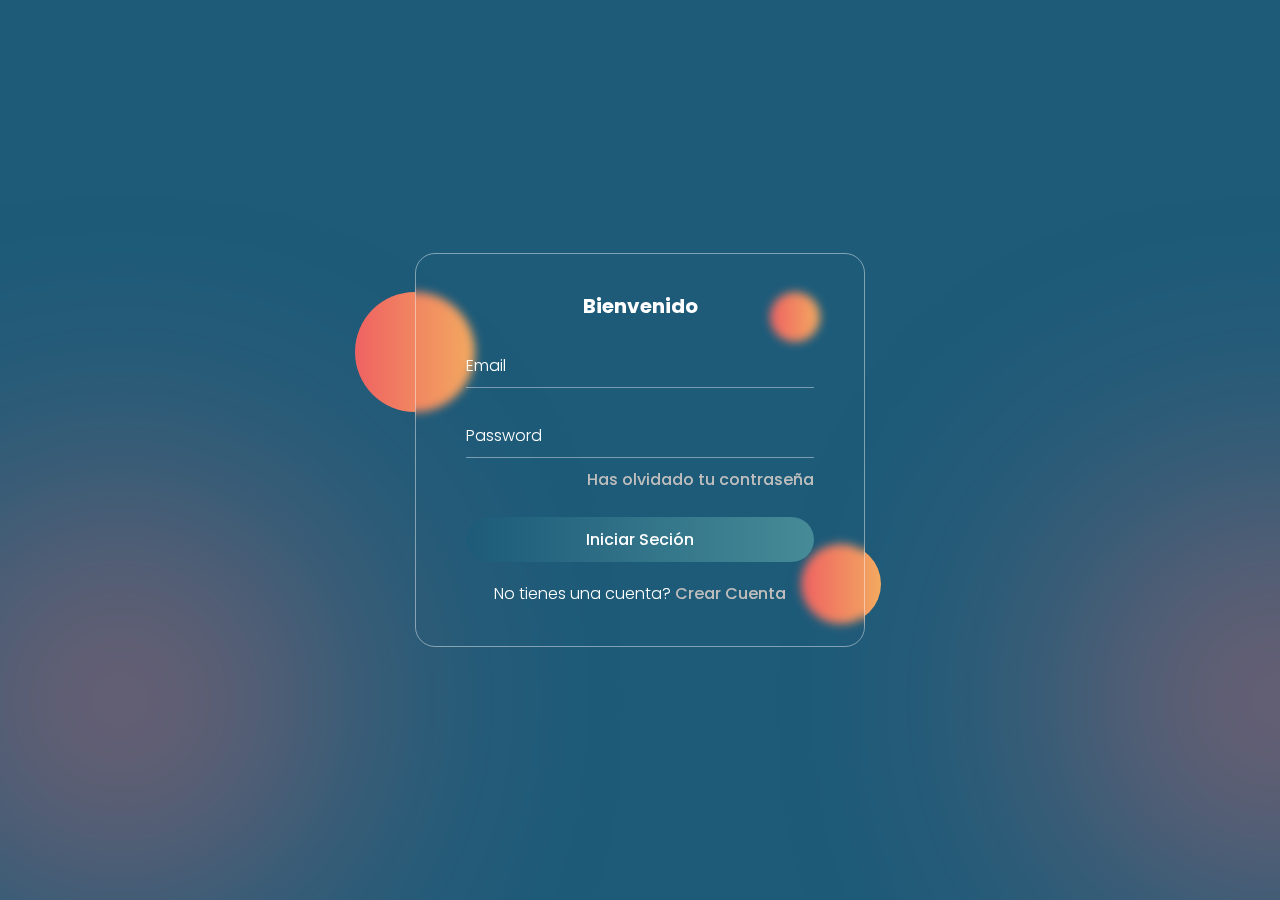
<file: index.html>
<!DOCTYPE html>
<html lang="en">
<head>
    <meta charset="UTF-8">
    <meta name="viewport" content="width=device-width, initial-scale=1.0">
    <title>Login</title>
    <link rel="stylesheet" href="style.css">

    <link rel="stylesheet" href="https://use.fontawesome.com/releases/v5.12.1/css/all.css" crossorigin="anonymous">

    <link rel="preconnect" href="https://fonts.googleapis.com">
    <link rel="preconnect" href="https://fonts.gstatic.com" crossorigin>
    <link href="https://fonts.googleapis.com/css2?family=Kaushan+Script&family=Montserrat&family=Poppins:wght@300&display=swap" rel="stylesheet">

</head>
<body>
    <section class="form-main">
        <div class="form-content"> 
            <div class="circle-1"></div>
            <div class="circle-2"></div>
            <div class="circle-3"></div>
            <div class="box">
                <h3>Bienvenido</h3>
                <form action="">
                    <div class="input-box">
                        <input type="text" placeholder="Email"          class="input-control">
                    </div>
                    <div class="input-box">
                        <input type="password" placeholder="Password" class="input-control">
                        <div class="input-link">
                            <a href="recuperar.html" class="gradient-text">Has olvidado tu contraseña</a>
                        </div>
                    </div>
                    <button type="submit" class="btn">Iniciar Seción</button>
                </form>
                <p>No tienes una cuenta? <a href="registro.html" class="gradient-text">Crear Cuenta</a></p>
            </div>
        </div>
    </section>
</body>
</html>
</file>
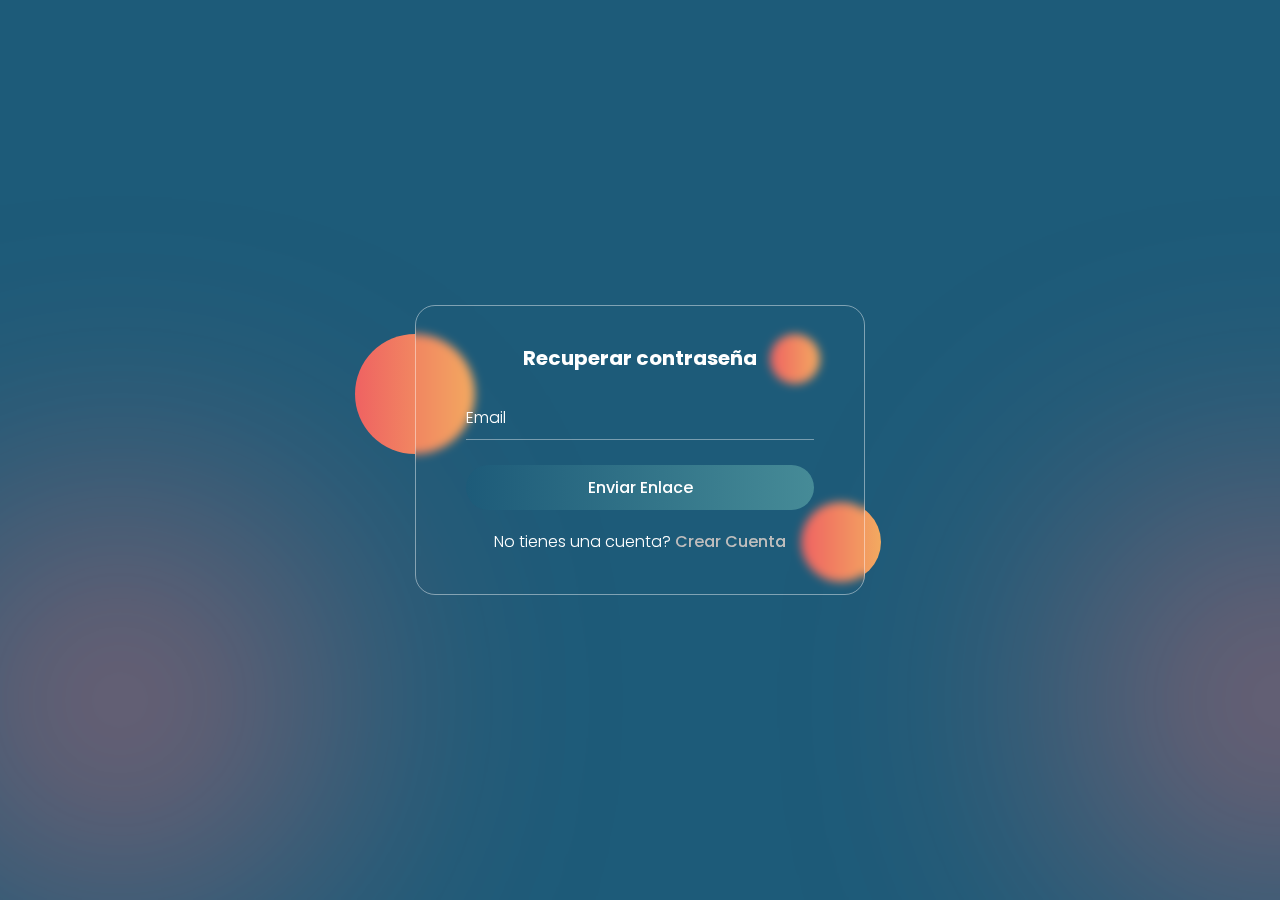
<file: recuperar.html>
<!DOCTYPE html>
<html lang="en">
<head>
    <meta charset="UTF-8">
    <meta name="viewport" content="width=device-width, initial-scale=1.0">
    <title>Contraseña olvidada</title>
    <link rel="stylesheet" href="style.css">

    <link rel="stylesheet" href="https://use.fontawesome.com/releases/v5.12.1/css/all.css" crossorigin="anonymous">

    <link rel="preconnect" href="https://fonts.googleapis.com">
    <link rel="preconnect" href="https://fonts.gstatic.com" crossorigin>
    <link href="https://fonts.googleapis.com/css2?family=Kaushan+Script&family=Montserrat&family=Poppins:wght@300&display=swap" rel="stylesheet">

</head>
<body>
    <section class="form-main">
        <div class="form-content"> 
            <div class="circle-1"></div>
            <div class="circle-2"></div>
            <div class="circle-3"></div>
            <div class="box">
                <h3>Recuperar contraseña</h3>
                <form action="">
                    <div class="input-box">
                        <input type="text" placeholder="Email" class="input-control">
                    </div>
                    <button type="submit" class="btn">Enviar enlace</button>
                </form>
                <p>No tienes una cuenta? <a href="registro.html" class="gradient-text">Crear Cuenta</a></p>
            </div>
        </div>
    </section>
</body>
</html>
</file>
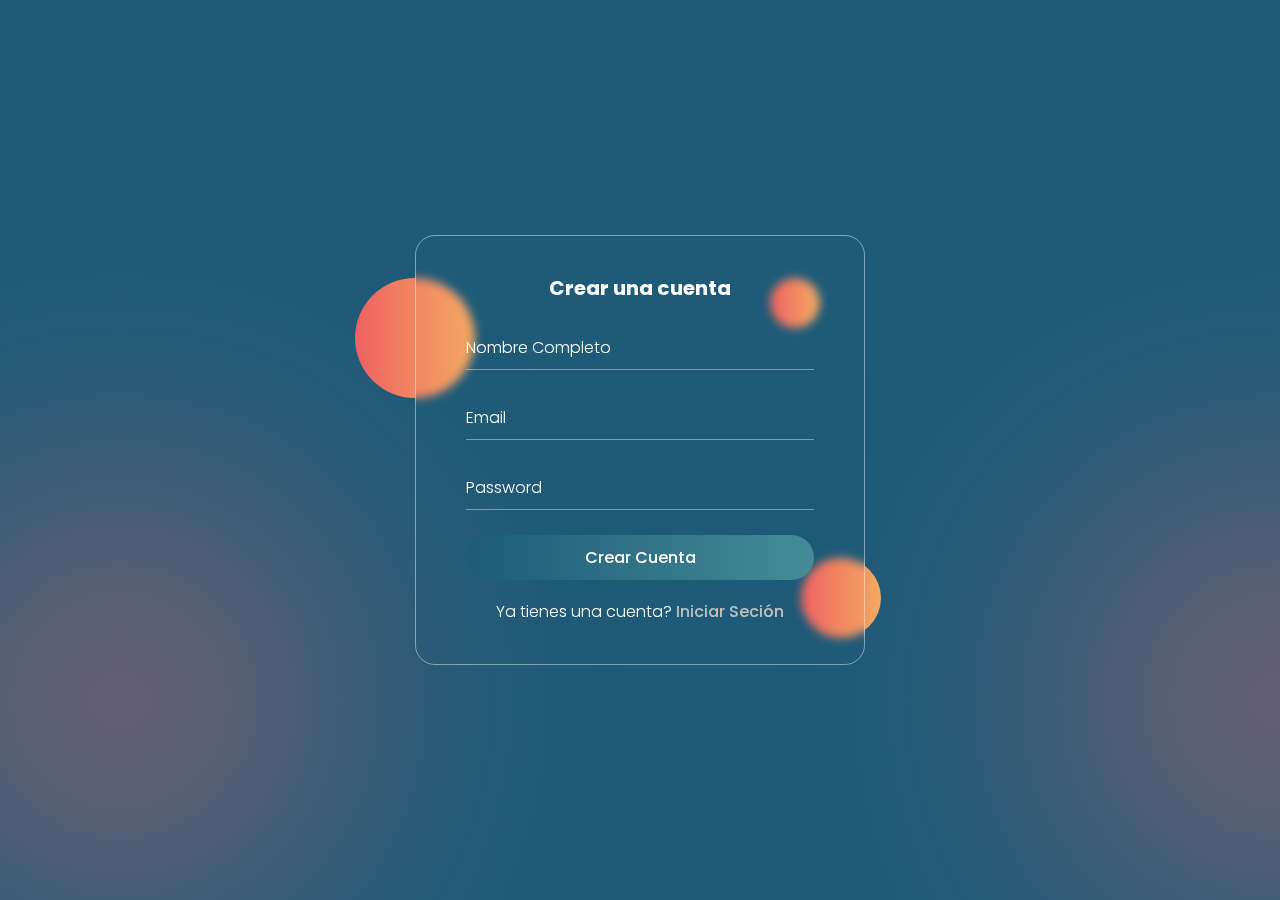
<file: registro.html>
<!DOCTYPE html>
<html lang="en">
<head>
    <meta charset="UTF-8">
    <meta name="viewport" content="width=device-width, initial-scale=1.0">
    <title>registro</title>
    <link rel="stylesheet" href="style.css">

    <link rel="stylesheet" href="https://use.fontawesome.com/releases/v5.12.1/css/all.css" crossorigin="anonymous">

    <link rel="preconnect" href="https://fonts.googleapis.com">
    <link rel="preconnect" href="https://fonts.gstatic.com" crossorigin>
    <link href="https://fonts.googleapis.com/css2?family=Kaushan+Script&family=Montserrat&family=Poppins:wght@300&display=swap" rel="stylesheet">

</head>
<body>
    <section class="form-main">
        <div class="form-content"> 
            <div class="circle-1"></div>
            <div class="circle-2"></div>
            <div class="circle-3"></div>
            <div class="box">
                <h3>Crear una cuenta</h3>
                <form action="">
                    <div class="input-box">
                        <input type="text" placeholder="Nombre Completo" class="input-control">
                    </div>
                    <div class="input-box">
                        <input type="text" placeholder="Email" class="input-control">
                    </div>
                    <div class="input-box">
                        <input type="password" placeholder="Password" class="input-control">
                    </div>
                    <button type="submit" class="btn">Crear Cuenta</button>
                </form>
                <p>Ya tienes una cuenta? <a href="index.html" class="gradient-text">Iniciar Seción</a></p>
            </div>
        </div>
    </section>
</body>
</html>
</file>
<file: style.css>
@import url('https://fonts.googleapis.com/css2?family=Kaushan+Script&family=Montserrat&family=Poppins:wght@300&display=swap');


*{
    padding: 0;
    margin: 0;
    box-sizing: border-box;
}

body{
    background-color: #1D5B79;
    color: #ffffff;
    font-family: 'Poppins';
    font-weight: 300;
    font-size: 16px;
    line-height: 1.5;
    overflow-x: hidden;
}
body::after,
body::before{
    content: '';
    position: fixed;
    height: 400px;
    width: 400px;
    border-radius: 50%;
    z-index: -1;
    filter: blur(150px);
    opacity: 0.5;
}
body::before{
    background-color: #FF6969;
    left: 0;
    bottom: 0;
    transform: translate(-20%);
}
body::after{
    background-color: #FF6969;
    right: 0;
    bottom: 0;
    transform: translate(50%);
}

a{
    text-decoration: none;
    font-weight: 500;
    display: inline-block;
}

.gradient-text{
    background: linear-gradient(to right, #1D5B79, #468B97);
    -webkit-background-clip: text;
    background-clip: text;
    color: #c0bdbd;
}

.form-main{
    min-height: 100vh;
    padding: 60px 15px;
    display: flex;
    align-items: center;
    justify-content: center;
}

.form-content{
    width: 100%;
    max-width: 450px;
    position: relative;
    z-index: 1;
}

.form-content .circle-3,
.form-content .circle-2,
.form-content .circle-1{
    position: absolute;
    background: linear-gradient(to right, #EF6262, #F3AA60);
    border-radius: 50%;
    z-index: -1;
}

.form-content .circle-1{
    height: 120px;
    width: 120px;
    left: 0;
    top: 10%;
    transform: translateX(-50%);
}
.form-content .circle-2{
    height: 80px;
    width: 80px;
    right: 0;
    bottom: 10%;
    transform: translate(20%, 20%);
}

.form-content .circle-3{
    height: 50px;
    width: 50px;
    right: 10%;
    top: 10%;
}

.form-content .box{
    border: 1px solid #ffffff70;
    padding: 40px 50px;
    border-radius: 20px;
    backdrop-filter: var(rgb(0, 0, 0));
    backdrop-filter: blur(5px);
}

.form-content h3{
    font-size: 20px;
    text-align: center;
    line-height: 1.2;
    color: #ffffff
}

.form-content form{
    margin: 25px 0 20px;

}
.form-content .input-box{
    margin-bottom: 25px;
}

.form-content ::placeholder{
    color: inherit;
    opacity: 1;
}

.form-content .input-control{
    display: block;
    height: 45px;
    width: 100%;
    background-color: transparent;
    border: none;
    border-bottom: 1px solid #ffffff67;
    color: inherit;
    font-weight: inherit;
    font-family: inherit;
    font-size: 16px;
}

.form-content .input-control:focus{
    outline: none;

}
.form-content .input-link{
    margin-top: 10px;
    text-align: right;
}

.form-content .btn{
    height:  45px;
    width: 100%;
    font-size: 16px;
    font-weight: 500;
    text-transform: capitalize;
    font-family: inherit;
    cursor: pointer;
    border-radius: 25px;
    user-select: none;
    background: linear-gradient(to right, #1D5B79, #468B97);
    border: none;
    color: #ffffff;
    position: relative;
    z-index: 1;
    overflow: hidden;
}

.form-content .btn::before{
    content: '';
    position: absolute;
    left: 0;
    top: 0;
    height: 100%;
    width: 100%;
    transition: 0.5s ease;
    z-index: -1;
}

.form-content .btn:hover::before{
    background-color: rgba(204, 204, 204, 0.39)
}
.form-content p{
    text-align: center;
}
</file>
